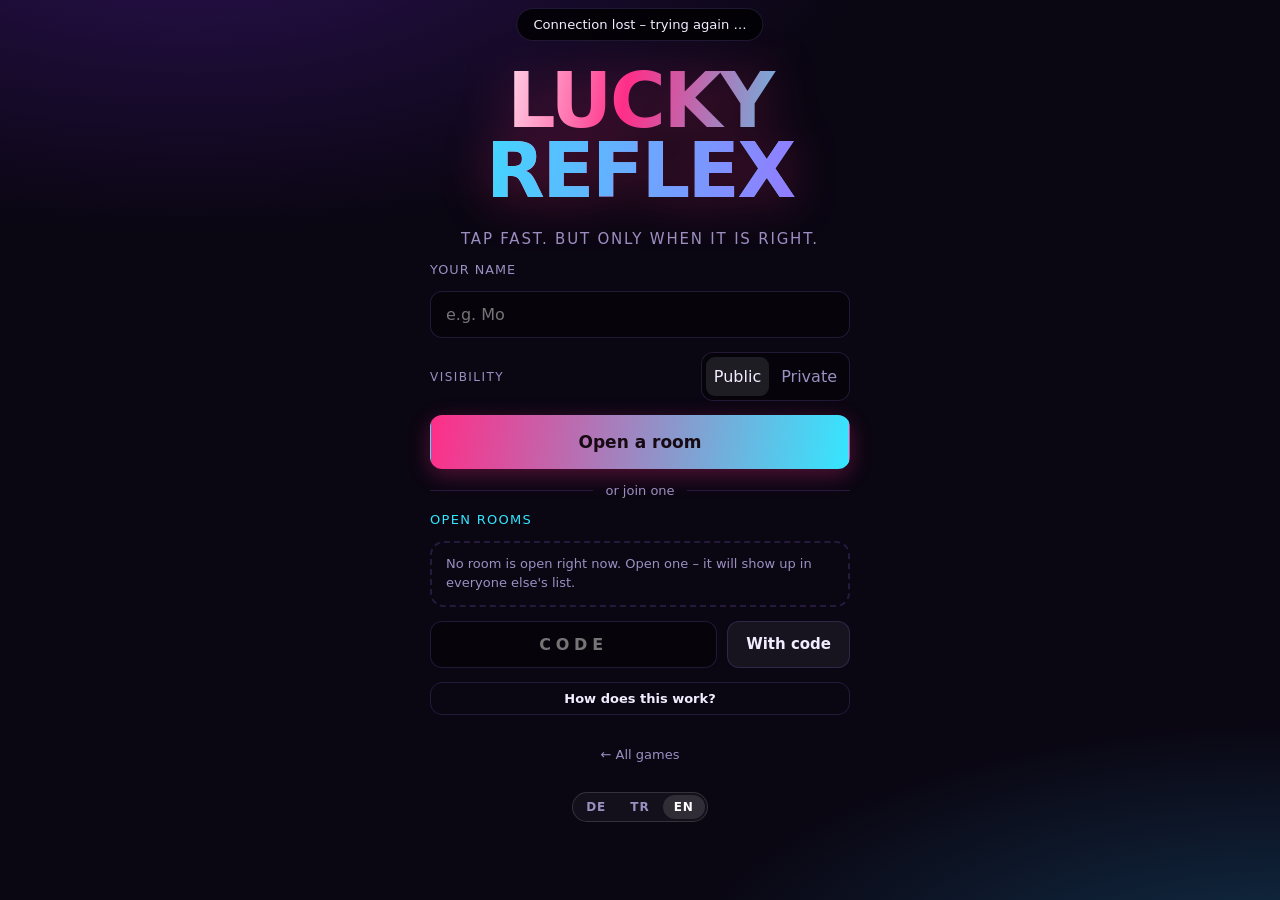
<file: public/index.html>
<!DOCTYPE html>
<html lang="de">
<head>
<meta charset="utf-8">
<meta name="viewport" content="width=device-width, initial-scale=1, viewport-fit=cover, user-scalable=no">
<meta name="theme-color" content="#0a0713">
<title>Lucky Reflex</title>
<link rel="stylesheet" href="style.css">
<link rel="icon" href="data:image/svg+xml,<svg xmlns='http://www.w3.org/2000/svg' viewBox='0 0 32 32'><text y='26' font-size='26'>⚡</text></svg>">
</head>
<body>

<div id="status"></div>
<div id="toast"></div>

<!-- ------------------------------------------------------------------ -->
<section id="screen-home" class="screen active">
  <div class="home">
    <h1 class="logo">LUCKY<span>REFLEX</span></h1>
    <p data-t="luckyreflex.schnelldrcke1" class="tag">Schnell drücken. Aber nur, wenn es stimmt.</p>

    <label class="field-label" for="name" data-t="schale.deinName">Dein Name</label>
    <input id="name" maxlength="12" placeholder="z.&nbsp;B. Mo" autocomplete="nickname"
           data-t-attr="placeholder:schale.namePlatz">

    <div class="setting">
      <span class="setting-label" data-t="schale.sichtbar">Sichtbar</span>
      <div class="segmented">
        <button class="seg sel" data-vis="public" data-t="schale.oeffentlichKnopf">Öffentlich</button>
        <button class="seg" data-vis="private" data-t="schale.privatKnopf">Privat</button>
      </div>
    </div>
    <button id="createBtn" class="btn primary big" data-t="schale.raumAuf">Raum eröffnen</button>

    <div class="or"><span data-t="schale.oder">oder beitreten</span></div>

    <div class="rooms-head"><span data-t="schale.offeneRaeume">Offene Räume</span> <span id="roomsCount"></span></div>
    <div id="roomList" class="roomlist"></div>

    <div class="joinrow">
      <input id="codeInput" maxlength="5" placeholder="CODE" autocapitalize="characters"
             autocomplete="off" spellcheck="false" data-t-attr="placeholder:schale.codePlatz">
      <button id="joinBtn" class="btn" data-t="schale.mitCode">Mit Code</button>
    </div>

    <button id="helpBtn" class="btn ghost small" data-t="schale.wieGeht">Wie geht das?</button>
    <p class="zurueckzeile"><a class="zurueck" href="/spiele/" data-t="schale.alleSpiele">← Alle Spiele</a></p>
    <!-- Fuellt sprache.js; ohne JavaScript bleibt er leer. -->
    <div data-sprachwahl aria-label="Sprache"></div>
  </div>
</section>

<!-- ------------------------------------------------------------------ -->
<section id="screen-lobby" class="screen">
  <div class="lobby">
    <div class="codebox">
      <span class="codebox-label" data-t="schale.raumcode">Raumcode</span>
      <strong id="roomCode">····</strong>
      <span id="roomVis" class="codebox-vis"></span>
      <button id="copyBtn" class="btn ghost small" data-t="schale.linkKopieren">Link kopieren</button>
    </div>

    <div class="lobby-head">
      <h2><span data-t="schale.spielerKopf">Spieler</span> <span id="lobbyCount">1/4</span></h2>
    </div>
    <div id="playerList" class="seats"></div>

    <div id="hostControls" hidden>
      <div class="setting">
        <span data-t="luckyreflex.runden2" class="setting-label">Runden</span>
        <div class="segmented">
          <button class="seg" data-rounds="6">6</button>
          <button class="seg" data-rounds="10">10</button>
          <button class="seg" data-rounds="14">14</button>
          <button class="seg" data-rounds="20">20</button>
        </div>
      </div>
      <div class="setting">
        <span class="setting-label" data-t="schale.sichtbar">Sichtbar</span>
        <div class="segmented">
          <button class="seg" data-lobbyvis="public" data-t="schale.oeffentlichKnopf">Öffentlich</button>
          <button class="seg" data-lobbyvis="private" data-t="schale.privatKnopf">Privat</button>
        </div>
      </div>
      <button data-t="luckyreflex.spielstarten3" id="startBtn" class="btn primary big">Spiel starten</button>
      <p id="startHint" class="hintline"></p>
    </div>

    <div id="guestControls" hidden>
      <button id="readyBtn" class="btn big" data-t="schale.bereitKnopf">Bereit!</button>
      <p class="hintline" data-t="schale.hostStartet">Der Host startet, sobald alle bereit sind.</p>
    </div>

    <button id="leaveBtn" class="btn ghost small" data-t="schale.verlassen">Raum verlassen</button>
  </div>
</section>

<!-- ------------------------------------------------------------------ -->
<section id="screen-game" class="screen">
  <div id="game" class="game">
    <header class="topbar">
      <div class="tb-round"><span id="roundNo">1</span><small>/<span id="roundTotal">10</span></small></div>
      <div id="combo" class="tb-combo"></div>
      <button id="soundBtn" class="tb-sound">🔊</button>
      <button class="btn ghost sm" data-raus data-t="schale.raus">Verlassen</button>
    </header>

    <div id="timerbar" class="timerbar"><div id="timerFill"></div></div>

    <main id="stage" class="stage">
      <div id="stageContent" class="stage-content"></div>
      <div id="feedback" class="feedback"></div>
      <div id="pressTag" class="press-tag"></div>
      <div id="overlay" class="overlay"></div>
    </main>

    <footer id="scorebar" class="scorebar"></footer>
  </div>
</section>

<!-- ------------------------------------------------------------------ -->
<section id="screen-final" class="screen">
  <div class="final">
    <h2 class="final-title" data-t="schale.endstand">Endstand</h2>
    <ol id="podium" class="podium"></ol>
    <button id="againBtn" class="btn big" data-t="schale.nochmal">Nochmal!</button>
    <p data-t="luckyreflex.derhostkanne4" id="againHint" class="hintline">Der Host kann eine neue Runde starten.</p>
    <button class="btn ghost small" data-raus data-t="schale.verlassen">Raum verlassen</button>
  </div>
</section>

<!-- ------------------------------------------------------------------ -->
<div id="help" hidden>
  <div class="help-inner">
    <h2 data-t="schale.soLaeuft">So läuft das</h2>
    <p data-t-html="luckyreflex.drckenheitir5"><strong>Drücken heißt:</strong> irgendwo auf die Spielfläche tippen – am
       Rechner Leertaste.</p>
    <ul>
      <li data-t-html="luckyreflex.fnfaufgabenp6"><b>Fünf Aufgaben pro Runde,</b> alle aus derselben Kategorie, ohne
          Pause dazwischen. Zwei oder drei davon passen – bei den anderen ist
          Stillhalten die richtige Antwort.</li>
      <li data-t-html="luckyreflex.jedeaufgabez7"><b>Jede Aufgabe zählt einzeln.</b> Wer bei einer passenden Aufgabe
          zuerst drückt, holt sie sich; für die anderen ist sie ab dann
          gesperrt und sie sehen, wer schneller war. Bei der nächsten sind
          alle wieder dabei.</li>
      <li data-t-html="luckyreflex.einfehlgriff8"><b>Ein Fehlgriff kostet nur diese eine Aufgabe</b> – nie die ganze
          Runde. Weil die meisten Aufgaben nicht passen, lohnt sich blindes
          Drauflosdrücken trotzdem nicht.</li>
      <li data-t-html="luckyreflex.derbalkenobe9"><b>Der Balken oben</b> ist die Frist für die Aufgabe, die gerade zu
          sehen ist. Bei den Warteaufgaben passiert das Ereignis irgendwann im
          Fenster – oder gar nicht.</li>
      <li data-t-html="luckyreflex.rundensieger10"><b>Rundensieger</b> ist, wer die meisten der fünf Aufgaben geholt
          hat. Es gewinnt immer jemand.</li>
      <li data-t-html="luckyreflex.seriejedegew11"><b>Serie:</b> Jede gewonnene Runde steigert den Multiplikator bis
          ×3. Eine verlorene setzt ihn auf null.</li>
      <li data-t-html="luckyreflex.blitzuntermi12"><b>Blitz:</b> Unter 250 Millisekunden gibt es Extrapunkte.</li>
    </ul>
    <button id="helpClose" class="btn" data-t="schale.allesKlar">Alles klar</button>
  </div>
</div>

<script type="module" src="app.js"></script>
</body>
</html>
</file>
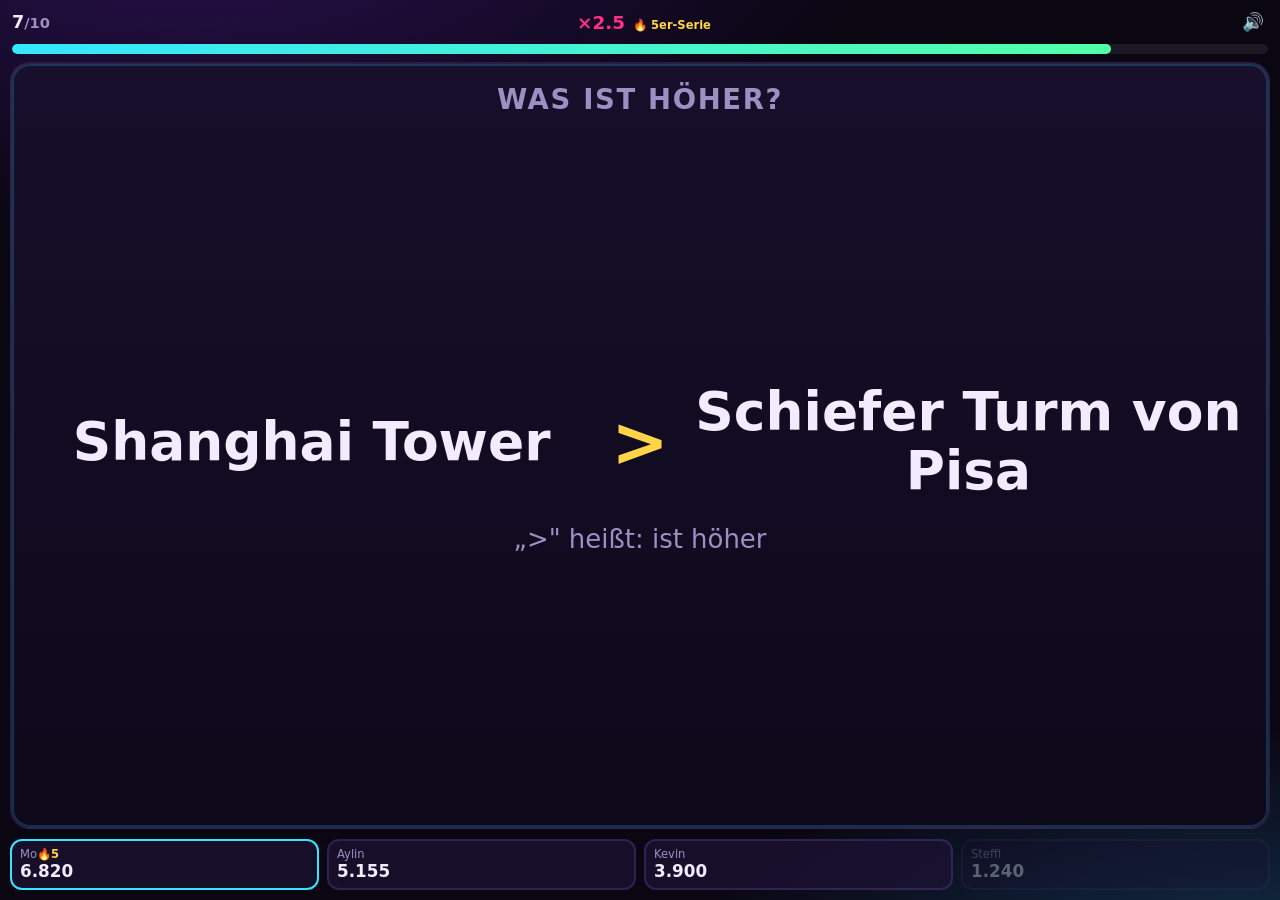
<file: public/probe.html>
<!DOCTYPE html>
<html lang="de">
<head>
<meta charset="utf-8">
<meta name="viewport" content="width=device-width, initial-scale=1">
<title>Layoutprobe</title>
<link rel="stylesheet" href="style.css">
<style>
  /* Für den Screenshot: sonst trifft er Frame 0 mit opacity:0. */
  *, *::before, *::after { animation: none !important; transition: none !important; }
</style>
</head>
<body>
<section id="screen-game" class="screen active">
  <div id="game" class="game">
    <header class="topbar">
      <div class="tb-round"><span id="roundNo">7</span><small>/<span id="roundTotal">10</span></small></div>
      <div id="combo" class="tb-combo show hot">
        <span class="combo-x">&times;2.5</span><span class="combo-n">&#128293; 5er-Serie</span>
      </div>
      <button id="soundBtn" class="tb-sound">&#128266;</button>
    </header>
    <div id="timerbar" class="timerbar"><div id="timerFill" style="width:62%"></div></div>
    <main id="stage" class="stage live">
      <div id="stageContent" class="stage-content"></div>
      <div id="feedback" class="feedback"></div>
      <div id="pressTag" class="press-tag"></div>
      <div id="overlay" class="overlay"></div>
    </main>
    <footer id="scorebar" class="scorebar">
      <div class="chip me"><div class="chip-name">Mo<span class="chip-streak">&#128293;5</span></div><div class="chip-score">6.820</div></div>
      <div class="chip"><div class="chip-name">Aylin</div><div class="chip-score">5.155</div></div>
      <div class="chip"><div class="chip-name">Kevin</div><div class="chip-score">3.900</div></div>
      <div class="chip gone"><div class="chip-name">Steffi</div><div class="chip-score">1.240</div></div>
    </footer>
  </div>
</section>

<script type="module">
import { createRenderer } from "./render.js";
const SAMPLES = {"compare": {"type": "compare", "prompt": "Was ist h\u00f6her?", "hint": "Dr\u00fccke bei jeder Aussage, die stimmt", "payload": {"op": ">", "legend": "ist h\u00f6her"}, "bar": "step", "items": [{"t": 0, "hit": true, "at": 0, "left": "Shanghai Tower", "right": "Schiefer Turm von Pisa"}, {"t": 2400, "hit": false, "at": 0, "left": "Freiheitsstatue", "right": "K\u00f6lner Dom"}, {"t": 4800, "hit": false, "at": 0, "left": "Big Ben", "right": "Cheops-Pyramide"}, {"t": 7200, "hit": true, "at": 0, "left": "Cheops-Pyramide", "right": "Big Ben"}, {"t": 9600, "hit": true, "at": 0, "left": "Empire State Building", "right": "Cheops-Pyramide"}], "stepInterval": 2400, "duration": 12000, "scale": 2400}, "math": {"type": "math", "prompt": "Stimmt die Rechnung?", "hint": "Dr\u00fccke bei jeder Rechnung, die aufgeht", "payload": {}, "bar": "step", "items": [{"t": 0, "hit": false, "at": 0, "expr": "86 \u2212 38", "shown": 134}, {"t": 2200, "hit": true, "at": 0, "expr": "37 \u2212 28", "shown": 9}, {"t": 4400, "hit": true, "at": 0, "expr": "3 \u00d7 9", "shown": 27}, {"t": 6600, "hit": true, "at": 0, "expr": "35 \u2212 16", "shown": 19}, {"t": 8800, "hit": false, "at": 0, "expr": "12 \u00d7 6", "shown": 62}], "stepInterval": 2200, "duration": 11000, "scale": 2200}, "stroop": {"type": "stroop", "prompt": "Wort und Farbe gleich?", "hint": "Dr\u00fccke bei jedem Wort, das in seiner eigenen Farbe steht", "payload": {}, "bar": "step", "items": [{"t": 0, "hit": false, "at": 0, "word": "GR\u00dcN", "hex": "#ff5fc8"}, {"t": 1500, "hit": false, "at": 0, "word": "WEISS", "hex": "#ff8c1a"}, {"t": 3000, "hit": true, "at": 0, "word": "BLAU", "hex": "#3b7bff"}, {"t": 4500, "hit": true, "at": 0, "word": "BLAU", "hex": "#3b7bff"}, {"t": 6000, "hit": true, "at": 0, "word": "ROT", "hex": "#ff3b3b"}], "stepInterval": 1500, "duration": 7500, "scale": 1500}, "count": {"type": "count", "prompt": "Mehr als 10 Punkte?", "hint": "Dr\u00fccke jedes Mal, wenn es mehr als 10 Punkte sind", "payload": {"threshold": 10}, "bar": "step", "items": [{"t": 0, "hit": true, "at": 0, "dots": [{"x": 64.45533898055062, "y": 39.306875676704124}, {"x": 44.47944802027397, "y": 22.115437242489975}, {"x": 73.22765778303373, "y": 53.37662176791089}, {"x": 70.78140540095345, "y": 13.832872458976677}, {"x": 53.42528857286304, "y": 7.946268210732436}, {"x": 48.1713363493794, "y": 39.13010579730943}, {"x": 13.058519830216582, "y": 67.49640152976588}, {"x": 31.047951268003608, "y": 16.288072495097143}, {"x": 56.23947023451164, "y": 66.99653281896454}, {"x": 86.01274050008021, "y": 74.26693799386953}, {"x": 21.932981038489167, "y": 86.64575445488471}, {"x": 62.25103148353766, "y": 86.53554461649927}, {"x": 18.475864722348604, "y": 12.683709046638239}]}, {"t": 2600, "hit": false, "at": 0, "dots": [{"x": 59.3393758334972, "y": 55.60926752531817}, {"x": 47.327318076752185, "y": 80.01403503935141}, {"x": 32.20836165683878, "y": 11.902655381354254}, {"x": 6.379347233302354, "y": 27.626506010618932}, {"x": 9.97234816752045, "y": 53.30527744891607}, {"x": 59.10906097361453, "y": 18.635464308685226}, {"x": 37.67804579879174, "y": 30.71927672015795}, {"x": 76.44207311162843, "y": 86.11667383241166}, {"x": 81.81386261161576, "y": 25.8499694672406}]}, {"t": 5200, "hit": true, "at": 0, "dots": [{"x": 11.534115142623024, "y": 22.638832449757864}, {"x": 57.230835593429006, "y": 12.410009465544356}, {"x": 64.01089038507195, "y": 76.16435368121238}, {"x": 23.85788710165704, "y": 34.291574299810975}, {"x": 27.831945051438304, "y": 7.598345599490579}, {"x": 41.96380065116903, "y": 45.27691332588688}, {"x": 82.34438425533546, "y": 14.662292525494898}, {"x": 79.19999759910542, "y": 33.93838687967754}, {"x": 81.51986222216429, "y": 64.6393850304448}, {"x": 15.092730253196105, "y": 46.04891738141652}, {"x": 29.50663242528009, "y": 20.7534531484088}, {"x": 47.03831777260803, "y": 84.59896033755453}, {"x": 32.71175225531981, "y": 75.6331347841702}]}, {"t": 7800, "hit": true, "at": 0, "dots": [{"x": 31.21213213464593, "y": 23.987557326542433}, {"x": 44.265081496290094, "y": 30.241131063178543}, {"x": 67.66072421461894, "y": 42.48070815825046}, {"x": 15.569968402362106, "y": 35.107109218229425}, {"x": 9.98463346569161, "y": 78.18701493044857}, {"x": 79.77063534410685, "y": 66.69638851788406}, {"x": 79.15780936851569, "y": 12.183304969797176}, {"x": 20.284639275037897, "y": 65.63720237793525}, {"x": 38.52594794600058, "y": 61.03701498849464}, {"x": 54.25457704915609, "y": 17.66419371108472}, {"x": 10.074037113135406, "y": 48.326265411868846}, {"x": 58.68041406325201, "y": 84.32896582374877}, {"x": 26.468628717806066, "y": 42.30944570482292}]}, {"t": 10400, "hit": false, "at": 0, "dots": [{"x": 38.867593397409266, "y": 68.2928253538503}, {"x": 70.50448934062486, "y": 17.09153738496265}, {"x": 63.04696919916994, "y": 46.09419596384038}, {"x": 30.76643248893033, "y": 86.66122483237623}, {"x": 29.31541662980508, "y": 45.42107853490098}, {"x": 9.561099192506552, "y": 7.126744743753429}, {"x": 75.28064199402901, "y": 84.86023769398555}]}], "stepInterval": 2600, "duration": 13000, "scale": 2600}, "same": {"type": "same", "prompt": "Beide Muster gleich?", "hint": "Dr\u00fccke jedes Mal, wenn die beiden Muster identisch sind", "payload": {"cols": 3}, "bar": "step", "items": [{"t": 0, "hit": true, "at": 0, "a": ["\u2602", "\u2602", "\u2602", "\u273f", "\u271a", "\u25b2", "\u2602", "\u2602", "\u273f"], "b": ["\u2602", "\u2602", "\u2602", "\u273f", "\u271a", "\u25b2", "\u2602", "\u2602", "\u273f"]}, {"t": 2600, "hit": true, "at": 0, "a": ["\u265e", "\u2618", "\u265e", "\u265e", "\u2618", "\u2708", "\u265e", "\u265e", "\u263e"], "b": ["\u265e", "\u2618", "\u265e", "\u265e", "\u2618", "\u2708", "\u265e", "\u265e", "\u263e"]}, {"t": 5200, "hit": false, "at": 0, "a": ["\u2318", "\u263e", "\u263e", "\u273f", "\u263e", "\u271a", "\u271a", "\u263e", "\u273f"], "b": ["\u2318", "\u273f", "\u263e", "\u273f", "\u263e", "\u271a", "\u271a", "\u263e", "\u273f"]}, {"t": 7800, "hit": false, "at": 0, "a": ["\u2702", "\u263e", "\u25a0", "\u25a0", "\u2702", "\u2691", "\u25a0", "\u263e", "\u263e"], "b": ["\u2702", "\u25a0", "\u25a0", "\u25a0", "\u2702", "\u2691", "\u25a0", "\u263e", "\u263e"]}, {"t": 10400, "hit": true, "at": 0, "a": ["\u25a0", "\u25b2", "\u25a0", "\u2605", "\u265e", "\u25b2", "\u265e", "\u265e", "\u265e"], "b": ["\u25a0", "\u25b2", "\u25a0", "\u2605", "\u265e", "\u25b2", "\u265e", "\u265e", "\u265e"]}], "stepInterval": 2600, "duration": 13000, "scale": 2600}, "symbol": {"type": "symbol", "prompt": "Ist das Symbol zu sehen?", "hint": "Dr\u00fccke jedes Mal, wenn genau dieses Symbol erscheint", "payload": {"target": "\u25b2"}, "bar": "step", "items": [{"t": 0, "hit": false, "at": 0, "s": "\u2702"}, {"t": 1250, "hit": false, "at": 0, "s": "\u2318"}, {"t": 2500, "hit": true, "at": 0, "s": "\u25b2"}, {"t": 3750, "hit": true, "at": 0, "s": "\u25b2"}, {"t": 5000, "hit": true, "at": 0, "s": "\u25b2"}], "stepInterval": 1250, "duration": 6250, "scale": 1250}, "category": {"type": "category", "prompt": "Kategorie: FARBE", "hint": "Dr\u00fccke bei jedem Wort aus der Kategorie FARBE", "payload": {"label": "FARBE"}, "bar": "step", "items": [{"t": 0, "hit": false, "at": 0, "w": "Kuba"}, {"t": 1600, "hit": true, "at": 0, "w": "Grau"}, {"t": 3200, "hit": true, "at": 0, "w": "Oliv"}, {"t": 4800, "hit": false, "at": 0, "w": "Otter"}, {"t": 6400, "hit": false, "at": 0, "w": "Laos"}], "stepInterval": 1600, "duration": 8000, "scale": 1600}, "numbers": {"type": "numbers", "prompt": "Zahl gr\u00f6\u00dfer als 50?", "hint": "Dr\u00fccke bei jeder Zahl gr\u00f6\u00dfer als 50", "payload": {"ruleText": "gr\u00f6\u00dfer als 50"}, "bar": "step", "items": [{"t": 0, "hit": false, "at": 0, "n": 39}, {"t": 1400, "hit": false, "at": 0, "n": 21}, {"t": 2800, "hit": true, "at": 0, "n": 93}, {"t": 4200, "hit": false, "at": 0, "n": 26}, {"t": 5600, "hit": true, "at": 0, "n": 83}], "stepInterval": 1400, "duration": 7000, "scale": 1400}, "emojihunt": {"type": "emojihunt", "prompt": "Suche im Raster", "hint": "Dr\u00fccke jedes Mal, wenn \ud83c\udf47 im Raster steckt", "payload": {"target": "\ud83c\udf47", "cols": 5}, "bar": "step", "items": [{"t": 0, "hit": false, "at": 0, "cells": ["\ud83c\udf81", "\u2b50", "\ud83c\udf4e", "\u2b50", "\ud83c\udf4b", "\ud83c\udf40", "\ud83c\udf4d", "\ud83d\udd14", "\ud83d\udc51", "\ud83d\udd14", "\ud83d\udc51", "\ud83c\udf49", "\ud83d\udd25", "\u2b50", "\ud83d\udd14", "\ud83c\udf52", "\ud83c\udf4d", "\ud83d\udc8e", "\ud83c\udf4b", "\ud83c\udf40"]}, {"t": 1800, "hit": true, "at": 0, "cells": ["\u2b50", "\ud83c\udf40", "\ud83d\udd14", "\ud83d\udc8e", "\u26a1", "\ud83c\udf40", "\u26a1", "\ud83c\udf81", "\ud83d\udd25", "\ud83c\udf49", "\ud83c\udf49", "\ud83c\udf40", "\ud83c\udf52", "\ud83d\udd25", "\ud83c\udf47", "\ud83d\udc8e", "\ud83c\udf4e", "\ud83d\udc8e", "\ud83d\udd25", "\ud83c\udf49"]}, {"t": 3600, "hit": true, "at": 0, "cells": ["\ud83c\udf4d", "\ud83c\udf81", "\ud83c\udf47", "\u2b50", "\ud83c\udf52", "\ud83c\udf81", "\ud83c\udf4b", "\ud83c\udf52", "\ud83d\udc51", "\ud83d\udd14", "\ud83c\udf4b", "\u2b50", "\ud83d\udd14", "\ud83c\udf52", "\ud83d\udd14", "\u26a1", "\u2b50", "\u26a1", "\ud83c\udf4d", "\ud83d\udc51"]}, {"t": 5400, "hit": false, "at": 0, "cells": ["\ud83c\udf40", "\ud83c\udf49", "\ud83c\udf49", "\ud83d\udc51", "\ud83c\udf4b", "\ud83d\udc8e", "\ud83d\udd14", "\ud83c\udf52", "\ud83c\udf52", "\ud83c\udf40", "\ud83d\udd25", "\ud83d\udc51", "\ud83c\udf52", "\ud83c\udf81", "\ud83c\udf4d", "\ud83c\udf49", "\ud83c\udf40", "\ud83c\udf81", "\ud83c\udf81", "\ud83c\udf4d"]}, {"t": 7200, "hit": true, "at": 0, "cells": ["\ud83c\udf4e", "\ud83c\udf81", "\u26a1", "\ud83c\udf4d", "\u26a1", "\u26a1", "\ud83d\udc51", "\ud83c\udf49", "\ud83c\udf49", "\ud83c\udf4b", "\ud83c\udf52", "\ud83c\udf4e", "\ud83c\udf4b", "\ud83d\udc8e", "\ud83c\udf49", "\ud83c\udf40", "\ud83d\udd25", "\ud83c\udf47", "\ud83c\udf4d", "\ud83c\udf52"]}], "stepInterval": 1800, "duration": 9000, "scale": 1800}, "colorflash": {"type": "colorflash", "prompt": "Dr\u00fccke bei WEISS", "hint": "Der Bildschirm wechselt die Farbe \u2013 dr\u00fccke bei jedem WEISS", "payload": {"targetName": "WEISS", "targetHex": "#f2f2f2"}, "bar": "step", "items": [{"t": 0, "hit": false, "at": 0, "c": "#e2691a"}, {"t": 1250, "hit": false, "at": 0, "c": "#d32020"}, {"t": 2500, "hit": false, "at": 0, "c": "#1f5fd0"}, {"t": 3750, "hit": true, "at": 0, "c": "#f2f2f2"}, {"t": 5000, "hit": true, "at": 0, "c": "#f2f2f2"}], "stepInterval": 1250, "duration": 6250, "scale": 1250}, "smileys": {"type": "smileys", "prompt": "Ist ein trauriger Smiley zu sehen?", "hint": "F\u00fcnf Raster \u2013 dr\u00fccke jedes Mal, sobald einer traurig guckt", "payload": {"cols": 5, "count": 20, "sad": "\ud83d\ude41"}, "scale": 2400, "bar": "step", "items": [{"t": 0, "hit": true, "at": 842, "faces": ["\ud83d\ude42", "\ud83d\ude0a", "\ud83d\ude42", "\ud83d\ude0a", "\ud83d\ude04", "\ud83d\ude04", "\ud83d\ude0a", "\ud83d\ude00", "\ud83d\ude42", "\ud83d\ude00", "\ud83d\ude04", "\ud83d\ude04", "\ud83d\ude42", "\ud83d\ude04", "\ud83d\ude0a", "\ud83d\ude00", "\ud83d\ude42", "\ud83d\ude42", "\ud83d\ude0a", "\ud83d\ude42"], "flips": [{"t": 220, "i": 12, "f": "\ud83d\ude42"}, {"t": 454, "i": 5, "f": "\ud83d\ude00"}, {"t": 732, "i": 10, "f": "\ud83d\ude00"}, {"t": 951, "i": 13, "f": "\ud83d\ude00"}, {"t": 1244, "i": 13, "f": "\ud83d\ude42"}, {"t": 1480, "i": 19, "f": "\ud83d\ude0a"}, {"t": 1716, "i": 8, "f": "\ud83d\ude42"}, {"t": 1918, "i": 15, "f": "\ud83d\ude42"}, {"t": 2213, "i": 9, "f": "\ud83d\ude42"}], "sadIndex": 7}, {"t": 2400, "hit": true, "at": 734, "faces": ["\ud83d\ude42", "\ud83d\ude42", "\ud83d\ude0a", "\ud83d\ude04", "\ud83d\ude00", "\ud83d\ude00", "\ud83d\ude0a", "\ud83d\ude00", "\ud83d\ude00", "\ud83d\ude0a", "\ud83d\ude00", "\ud83d\ude0a", "\ud83d\ude04", "\ud83d\ude04", "\ud83d\ude0a", "\ud83d\ude0a", "\ud83d\ude0a", "\ud83d\ude0a", "\ud83d\ude0a", "\ud83d\ude04"], "flips": [{"t": 220, "i": 10, "f": "\ud83d\ude00"}, {"t": 498, "i": 5, "f": "\ud83d\ude42"}, {"t": 741, "i": 6, "f": "\ud83d\ude42"}, {"t": 999, "i": 7, "f": "\ud83d\ude42"}, {"t": 1266, "i": 14, "f": "\ud83d\ude42"}, {"t": 1512, "i": 17, "f": "\ud83d\ude04"}, {"t": 1811, "i": 15, "f": "\ud83d\ude42"}, {"t": 2053, "i": 5, "f": "\ud83d\ude00"}], "sadIndex": 11}, {"t": 4800, "hit": true, "at": 1090, "faces": ["\ud83d\ude04", "\ud83d\ude42", "\ud83d\ude00", "\ud83d\ude42", "\ud83d\ude00", "\ud83d\ude04", "\ud83d\ude00", "\ud83d\ude42", "\ud83d\ude04", "\ud83d\ude0a", "\ud83d\ude0a", "\ud83d\ude00", "\ud83d\ude42", "\ud83d\ude00", "\ud83d\ude0a", "\ud83d\ude04", "\ud83d\ude04", "\ud83d\ude00", "\ud83d\ude00", "\ud83d\ude04"], "flips": [{"t": 220, "i": 3, "f": "\ud83d\ude42"}, {"t": 519, "i": 19, "f": "\ud83d\ude00"}, {"t": 772, "i": 1, "f": "\ud83d\ude04"}, {"t": 1061, "i": 3, "f": "\ud83d\ude04"}, {"t": 1312, "i": 18, "f": "\ud83d\ude00"}, {"t": 1543, "i": 6, "f": "\ud83d\ude0a"}, {"t": 1821, "i": 5, "f": "\ud83d\ude42"}, {"t": 2022, "i": 5, "f": "\ud83d\ude04"}, {"t": 2222, "i": 4, "f": "\ud83d\ude04"}], "sadIndex": 12}, {"t": 7200, "hit": false, "at": 0, "faces": ["\ud83d\ude42", "\ud83d\ude42", "\ud83d\ude42", "\ud83d\ude0a", "\ud83d\ude42", "\ud83d\ude42", "\ud83d\ude0a", "\ud83d\ude0a", "\ud83d\ude42", "\ud83d\ude04", "\ud83d\ude00", "\ud83d\ude0a", "\ud83d\ude00", "\ud83d\ude42", "\ud83d\ude0a", "\ud83d\ude42", "\ud83d\ude0a", "\ud83d\ude0a", "\ud83d\ude42", "\ud83d\ude0a"], "flips": [{"t": 220, "i": 11, "f": "\ud83d\ude0a"}, {"t": 465, "i": 10, "f": "\ud83d\ude00"}, {"t": 713, "i": 16, "f": "\ud83d\ude0a"}, {"t": 948, "i": 18, "f": "\ud83d\ude00"}, {"t": 1223, "i": 7, "f": "\ud83d\ude0a"}, {"t": 1446, "i": 14, "f": "\ud83d\ude42"}, {"t": 1688, "i": 15, "f": "\ud83d\ude0a"}, {"t": 1985, "i": 4, "f": "\ud83d\ude42"}, {"t": 2193, "i": 1, "f": "\ud83d\ude04"}, {"t": 2395, "i": 15, "f": "\ud83d\ude0a"}], "sadIndex": 17}, {"t": 9600, "hit": false, "at": 0, "faces": ["\ud83d\ude0a", "\ud83d\ude04", "\ud83d\ude42", "\ud83d\ude0a", "\ud83d\ude42", "\ud83d\ude42", "\ud83d\ude0a", "\ud83d\ude42", "\ud83d\ude04", "\ud83d\ude00", "\ud83d\ude42", "\ud83d\ude00", "\ud83d\ude04", "\ud83d\ude42", "\ud83d\ude00", "\ud83d\ude00", "\ud83d\ude04", "\ud83d\ude0a", "\ud83d\ude42", "\ud83d\ude00"], "flips": [{"t": 220, "i": 10, "f": "\ud83d\ude00"}, {"t": 518, "i": 2, "f": "\ud83d\ude00"}, {"t": 815, "i": 9, "f": "\ud83d\ude00"}, {"t": 1063, "i": 15, "f": "\ud83d\ude04"}, {"t": 1268, "i": 11, "f": "\ud83d\ude04"}, {"t": 1534, "i": 1, "f": "\ud83d\ude42"}, {"t": 1768, "i": 17, "f": "\ud83d\ude0a"}, {"t": 2028, "i": 7, "f": "\ud83d\ude00"}, {"t": 2250, "i": 14, "f": "\ud83d\ude00"}], "sadIndex": 9}], "stepInterval": 2400, "duration": 12000}, "redtriangle": {"type": "redtriangle", "prompt": "Finde das rote Dreieck", "hint": "F\u00fcnfmal \u2013 dr\u00fccke jedes Mal, sobald es hinter den Kl\u00f6tzen hervorkommt", "payload": {}, "scale": 2600, "bar": "step", "items": [{"t": 0, "hit": false, "at": 0, "tri": {"size": 17, "x": 31.020010648042184, "y": 24.66128788500791}, "cover": {"w": 46.19879790543425, "h": 51.58543553807371, "x": 6.215641036564528, "y": 0, "vx": 1.714455634840284, "vy": 2.973476572910064, "c": "#2b3350"}, "decoys": [{"w": 25.56387737697814, "h": 25.029193360481663, "x": 45.459892629876435, "y": 69.33836452978659, "vx": 11.659604255861465, "vy": 20.612815002364947, "c": "#3a2f6b", "shape": "rect"}, {"w": 14.604123934197547, "h": 18.120483417519, "x": 15.317389543689858, "y": 32.831522732208605, "vx": -19.028086206675873, "vy": 15.962847572946064, "c": "#1f4d5c", "shape": "circle"}, {"w": 15.250226726934365, "h": 18.7902491279502, "x": 16.059273155472496, "y": 43.876723256000304, "vx": 23.00649296521474, "vy": 13.540335140459673, "c": "#4a2b46", "shape": "rect"}, {"w": 21.10699902042422, "h": 16.20951481354328, "x": 74.77971308212541, "y": 27.813706814604934, "vx": 15.43271242847162, "vy": -13.023611926899388, "c": "#2f4a2b", "shape": "tri"}]}, {"t": 2600, "hit": false, "at": 0, "tri": {"size": 17, "x": 34.52276316081543, "y": 30.92697804886337}, "cover": {"w": 49.4314316997294, "h": 51.994437319380914, "x": 15.605144728730378, "y": 0, "vx": -1.587966825842879, "vy": -1.870650324406099, "c": "#2b3350"}, "decoys": [{"w": 16.87350234560813, "h": 23.15295008346896, "x": 82.60805035475842, "y": 20.388175801674418, "vx": -16.7113585130991, "vy": 14.979878353519451, "c": "#3a2f6b", "shape": "tri"}, {"w": 15.724107316392196, "h": 16.094117195765932, "x": 25.32084324056425, "y": 68.70337600815836, "vx": -16.02742514951671, "vy": 19.54040479358015, "c": "#1f4d5c", "shape": "tri"}, {"w": 16.41686313351267, "h": 16.786245686244296, "x": 10.270346533899138, "y": 8.9299107439257, "vx": -9.441124983880169, "vy": 25.781256404822493, "c": "#4a2b46", "shape": "circle"}, {"w": 23.108005218881942, "h": 15.593313470713156, "x": 69.01907888417672, "y": 20.971620516671056, "vx": 19.58733014276355, "vy": -12.891594144545083, "c": "#2f4a2b", "shape": "rect"}]}, {"t": 5200, "hit": true, "at": 640, "tri": {"size": 17, "x": 20.103378975060565, "y": 36.86659601209692}, "cover": {"w": 35.67051697200415, "h": 31.994100913508458, "x": 13.655861492118728, "y": 25.007984943605667, "vx": -27.674867870318764, "vy": 21.429853037182735, "c": "#2b3350"}, "decoys": [{"w": 25.468030902749284, "h": 25.95671919391043, "x": 73.63475421389869, "y": 21.78876384551967, "vx": 13.212027865035521, "vy": -24.74435052471583, "c": "#3a2f6b", "shape": "tri"}, {"w": 25.13600063086717, "h": 14.060167132939856, "x": 26.12199857171051, "y": 11.323642998955247, "vx": -10.591353851561287, "vy": -8.17188770334531, "c": "#1f4d5c", "shape": "rect"}, {"w": 15.085416681730734, "h": 18.71480935076763, "x": 15.51083429658837, "y": 14.18107148568122, "vx": 22.100599744445528, "vy": -13.604365750536282, "c": "#4a2b46", "shape": "rect"}, {"w": 21.058628470870623, "h": 24.807469103063504, "x": 69.73326216562664, "y": 8.41536977160503, "vx": -13.881089060685408, "vy": -24.88137003688169, "c": "#2f4a2b", "shape": "circle"}]}, {"t": 7800, "hit": false, "at": 0, "tri": {"size": 17, "x": 24.04457890039968, "y": 52.04852589561974}, "cover": {"w": 54.944387327848524, "h": 50.926758092682654, "x": 0, "y": 41.22462196711532, "vx": 2.212140345026917, "vy": 1.7193443856509798, "c": "#2b3350"}, "decoys": [{"w": 24.80755477820978, "h": 18.43705631739479, "x": 60.91148216896584, "y": 54.605908324460536, "vx": 25.54458879497517, "vy": -15.029552350349624, "c": "#3a2f6b", "shape": "tri"}, {"w": 14.247875343666795, "h": 18.35202056706207, "x": 55.159508095119406, "y": 3.075009990073675, "vx": 20.886327335360498, "vy": -10.534690896543216, "c": "#1f4d5c", "shape": "rect"}, {"w": 17.941284203195224, "h": 19.404669671898947, "x": 5.010961624612337, "y": 64.53647011859255, "vx": -23.734571704060883, "vy": 14.075226250916018, "c": "#4a2b46", "shape": "tri"}, {"w": 20.16456737717511, "h": 15.73913009356543, "x": 17.703202570514957, "y": 28.182848755423866, "vx": 20.59206040676243, "vy": -14.17561190153463, "c": "#2f4a2b", "shape": "rect"}]}, {"t": 10400, "hit": true, "at": 600, "tri": {"size": 17, "x": 30.871434922174913, "y": 21.10121254334747}, "cover": {"w": 34.176892376177165, "h": 31.748192748985353, "x": 17.6627914639102, "y": 10.724319988431724, "vx": 25.548279323147135, "vy": 16.127929772101584, "c": "#2b3350"}, "decoys": [{"w": 14.440350343864637, "h": 14.47420932806085, "x": 67.7396893628249, "y": 32.85257816636805, "vx": -14.176306922823475, "vy": 13.326836794756646, "c": "#3a2f6b", "shape": "tri"}, {"w": 20.436041886257904, "h": 24.680432947665786, "x": 73.95366942728894, "y": 20.46843157742717, "vx": -23.320729587013776, "vy": 17.80658833916362, "c": "#1f4d5c", "shape": "circle"}, {"w": 24.349807733573826, "h": 25.37289969643674, "x": 61.36743084598117, "y": 1.0845737891326568, "vx": 20.184098525919108, "vy": 15.511365754075277, "c": "#4a2b46", "shape": "rect"}, {"w": 15.425020843007747, "h": 14.559550359348451, "x": 78.71901985032811, "y": 22.130200938186647, "vx": 14.335124279328845, "vy": -15.64310584084068, "c": "#2f4a2b", "shape": "circle"}]}], "stepInterval": 2600, "duration": 13000}, "traffic": {"type": "traffic", "prompt": "Dr\u00fccke bei GR\u00dcN", "hint": "F\u00fcnf Ampeln \u2013 gelb ist eine Falle, nur gr\u00fcn z\u00e4hlt", "payload": {}, "scale": 2400, "bar": "step", "items": [{"t": 0, "hit": true, "at": 1271, "steps": [{"t": 0, "s": "red"}, {"t": 371, "s": "yellow"}, {"t": 607, "s": "red"}, {"t": 1271, "s": "green"}]}, {"t": 2400, "hit": true, "at": 866, "steps": [{"t": 0, "s": "red"}, {"t": 866, "s": "green"}]}, {"t": 4800, "hit": true, "at": 798, "steps": [{"t": 0, "s": "red"}, {"t": 798, "s": "green"}]}, {"t": 7200, "hit": false, "at": 0, "steps": [{"t": 0, "s": "red"}]}, {"t": 9600, "hit": false, "at": 0, "steps": [{"t": 0, "s": "red"}, {"t": 402, "s": "yellow"}, {"t": 621, "s": "red"}]}], "stepInterval": 2400, "duration": 12000}, "timing": {"type": "timing", "prompt": "Genau auf die Linie", "hint": "F\u00fcnfmal \u2013 dr\u00fccke jedes Mal genau dann, wenn der Balken die Markierung erreicht", "payload": {}, "precision": true, "tolerance": 380, "scale": 380, "bar": "none", "items": [{"t": 0, "hit": true, "at": 1448, "markPct": 0.629562086017511}, {"t": 2300, "hit": true, "at": 1313, "markPct": 0.5710388877000493}, {"t": 4600, "hit": true, "at": 958, "markPct": 0.4165712991906253}, {"t": 6900, "hit": true, "at": 1200, "markPct": 0.5215870224164808}, {"t": 9200, "hit": true, "at": 1220, "markPct": 0.5302523523446817}], "stepInterval": 2300, "duration": 11500}};
const view = (location.hash || "#compare").slice(1);
const $ = (id) => document.getElementById(id);

const LOBBY = `
<section class="screen active"><div class="lobby">
  <div class="codebox"><span class="codebox-label">Raumcode</span><strong>7QK4</strong>
    <span class="codebox-vis">&Ouml;ffentlich &ndash; steht in der Liste</span>
    <button class="btn ghost small">Link kopieren</button></div>
  <div class="lobby-head"><h2>Spieler <span>3/4</span></h2></div>
  <div class="seats">
    <div class="seat"><div class="av">&#129418;</div><div class="nm">Mo (du)</div><div class="st">startet</div><div class="host">HOST</div></div>
    <div class="seat ready"><div class="av">&#128025;</div><div class="nm">Aylin</div><div class="st">&#10003; bereit</div></div>
    <div class="seat"><div class="av">&#129413;</div><div class="nm">Kevin</div><div class="st">wartet</div></div>
    <div class="seat empty"><div class="av">&#129686;</div><div class="nm">frei</div><div class="st">wartet</div></div>
  </div>
  <div id="hostControls">
    <div class="setting"><span class="setting-label">Runden</span>
      <div class="segmented"><button class="seg">6</button><button class="seg sel">10</button>
      <button class="seg">14</button><button class="seg">20</button></div></div>
    <div class="setting"><span class="setting-label">Sichtbar</span>
      <div class="segmented"><button class="seg sel">&Ouml;ffentlich</button><button class="seg">Privat</button></div></div>
    <button class="btn primary big">Spiel starten</button>
    <p class="hintline">Warten auf die anderen &hellip;</p>
  </div>
  <button class="btn ghost small">Raum verlassen</button>
</div></section>`;

const FINAL = `
<section class="screen active"><div class="final">
  <h2 class="final-title">Endstand</h2>
  <ol class="podium">
    <li class="pod pod-0 me"><span class="pod-medal">&#129351;</span><span class="pod-name">Mo</span>
      <span class="pod-meta">6 Runden gewonnen &middot; 5er-Serie &middot; schnellste 214 ms</span><span class="pod-score">12.480</span></li>
    <li class="pod pod-1"><span class="pod-medal">&#129352;</span><span class="pod-name">Aylin</span>
      <span class="pod-meta">3 Runden gewonnen &middot; 3er-Serie &middot; schnellste 268 ms</span><span class="pod-score">9.130</span></li>
    <li class="pod pod-2"><span class="pod-medal">&#129353;</span><span class="pod-name">Kevin</span>
      <span class="pod-meta">1 Runde gewonnen &middot; schnellste 331 ms</span><span class="pod-score">4.005</span></li>
    <li class="pod pod-3"><span class="pod-medal">4&#65039;&#8419;</span><span class="pod-name">Steffi</span>
      <span class="pod-meta">0 Runden gewonnen &middot; schnellste 402 ms</span><span class="pod-score">1.250</span></li>
  </ol>
  <button class="btn big">Nochmal!</button>
</div></section>`;

const HOME = `
<section class="screen active"><div class="home">
  <h1 class="logo"><span>LUCKY</span><em>REFLEX</em></h1>
  <p class="tagline">Schnell dr&uuml;cken. Aber nur, wenn es stimmt.</p>
  <label class="field-label">Dein Name</label>
  <input value="Mo">
  <div class="setting"><span class="setting-label">Sichtbar</span>
    <div class="segmented"><button class="seg sel">&Ouml;ffentlich</button><button class="seg">Privat</button></div></div>
  <button class="btn big">Raum er&ouml;ffnen</button>
  <div class="or"><span>oder beitreten</span></div>
  <div class="rooms-head">Offene R&auml;ume <span>(3)</span></div>
  <div class="roomlist">
    <button class="roomrow"><span class="roomrow-host">Aylin</span><span class="roomrow-meta">10 Runden</span><span class="roomrow-count">3/4</span></button>
    <button class="roomrow"><span class="roomrow-host">Kevin</span><span class="roomrow-meta">20 Runden</span><span class="roomrow-count">2/4</span></button>
    <button class="roomrow"><span class="roomrow-host">Steffi</span><span class="roomrow-meta">6 Runden</span><span class="roomrow-count">1/4</span></button>
  </div>
  <div class="joinrow"><input placeholder="CODE"><button class="btn">Mit Code</button></div>
  <button class="btn ghost small">Wie geht das?</button>
</div></section>`;


if (view === "durchlauf") {
  // Jeden Typ an fuenf Zeitpunkten zeichnen und pruefen, dass sich das Bild
  // bei jeder Aufgabe aendert.
  const D = (m) => { try { window.dump("[PROBE] " + m + "\n"); } catch {} };
  const host = $("stageContent");
  for (const [typ, r] of Object.entries(SAMPLES)) {
    const inst = createRenderer(r, host);
    const sig = [];
    for (let i = 0; i < r.items.length; i++) {
      const item = r.items[i];
      // kurz vor Ende des Fensters: da ist alles passiert, was passieren soll
      inst.frame(item.t + r.stepInterval - 60);
      const el = host;
      sig.push([
        el.innerText.replace(/\s+/g, " ").trim(),
        el.querySelectorAll(".dot").length,
        el.querySelector(".flash-surface")?.style.background || "",
        [...el.querySelectorAll(".lamp.on")].map((n) => n.className).join(","),
        [...el.querySelectorAll(".block")].map((n) => n.style.transform).join("|").slice(0, 60),
        el.querySelector(".redtri")?.style.left || "",
        el.querySelector(".track-mark")?.style.left || "",
      ].join("~"));
    }
    const verschieden = new Set(sig).size;
    D(`${typ.padEnd(12)} ${verschieden}/${r.items.length} verschieden` + (verschieden < 2 ? "  <-- PROBLEM" : ""));
  }
  D("PROBE FERTIG");
} else if (view === "home") { document.body.innerHTML = HOME; } else
if (view === "lobby") { document.body.innerHTML = LOBBY; }
else if (view === "final") { document.body.innerHTML = FINAL; }
else if (view === "flash") {
  const ov = $("overlay");
  ov.className = "overlay show flash";
  ov.innerHTML = `
    <div class="fl-delta plus">+1.375</div>
    <div class="fl-badges"><span class="fl-badge">BLITZ</span><span class="fl-badge mult">Serie &times;2.5</span></div>
    <div class="fl-win mine">RUNDE GEWONNEN</div>
    <div class="fl-tallies">
      <span class="fl-tally me won"><b>3</b>/5 Mo</span>
      <span class="fl-tally"><b>2</b>/5 Aylin</span>
      <span class="fl-tally"><b>0</b>/5 Kevin</span>
    </div>
    <div class="fl-truth">3 von 5 Aufgaben passten</div>`;
} else if (view === "prelude") {
  const ov = $("overlay");
  ov.className = "overlay show prelude";
  ov.innerHTML = `
    <div class="prompt">Drücke, sobald &#127826; auftaucht</div>
    <div class="hint">Suche im Raster</div>
    <div class="countdown">2</div>`;
} else if (view === "locked") {
  const r = SAMPLES.category;
  const hit = r.items.find((i) => i.hit) || r.items[0];
  createRenderer(r, $("stageContent")).frame(hit.t + 300);
  const fb = $("feedback");
  fb.className = "feedback show fb-locked";
  fb.innerHTML = "Aylin war schneller<small>284 ms</small>";
  $("stage").classList.add("spent");
  $("pressTag").className = "press-tag show bad";
  $("pressTag").textContent = "zu spät";
} else if (view === "feedback") {
  const r = SAMPLES.symbol;
  const hit = r.items.find((i) => i.hit) || r.items[0];
  createRenderer(r, $("stageContent")).frame(hit.t + 300);
  // Zustand kurz NACH dem Fehlgriff: Sicht wieder frei, nur die Marke bleibt.
  $("stage").classList.add("spent");
  $("pressTag").className = "press-tag show bad";
  $("pressTag").textContent = "raus";
} else {
  // Eine Runde sind fünf Aufgaben. Gezeigt wird die erste, bei der es etwas
  // zu drücken gibt, kurz nachdem das passiert ist.
  const r = SAMPLES[view];
  const inst = createRenderer(r, $("stageContent"));
  const idx = Math.max(0, r.items.findIndex((it) => it.hit));
  const item = r.items[idx];
  const t = item.t + item.at + 300;
  inst.frame(t);
  $("timerbar").classList.toggle("off", r.bar === "none");
  const left = 1 - ((t - item.t) / r.stepInterval);
  $("timerFill").style.width = Math.max(0, left * 100) + "%";
}
</script>
</body>
</html>
</file>
<file: public/style.css>
/* ══════════════ Gemeinsame Lobby-Basis ══════════════ Anfang ═══════════════
   ERZEUGT – NICHT HIER ÄNDERN. Quelle: /var/www/html/gemeinsam/lobby.css
   Ändern, dann `node werkzeug/verteilen.mjs` – das schreibt diesen Block in
   jedes Spiel. `--pruefen` meldet, wo er abgewichen ist.

   --akzent/--akzent2 setzt jedes Spiel unterhalb des Endmarkers selbst;
   alles davon oberhalb ist in allen Spielen gleich.
   ────────────────────────────────────────────────────────────────────────── */

:root {
  --bg: #0a0612;
  --bg2: #140b23;
  --panel: rgba(30, 18, 52, .72);
  --line: rgba(160, 120, 255, .18);
  --ink: #f2ecff;
  --muted: #9c8fc2;
  --hot: #ff2e88;
  --hot2: #ff8a3d;
  --cool: #35e6ff;
  --gold: #ffd447;
  --good: #52ffa8;
  --bad: #ff4d5e;
  --r: 14px;
  --shadow: 0 10px 30px rgba(0, 0, 0, .55);

  /* Voreinstellung, wird je Spiel überschrieben */
  --akzent: var(--hot);
  --akzent2: var(--gold);
}

/* Screens: beide Schaltklassen, damit jedes Spiel seinen bisherigen
   Umschalter behalten kann (.on in Card Chaos, .active in den anderen). */
.screen.on, .screen.active, .view.active { display: flex; }

/* ── Typo ─────────────────────────────────────────────────────────────── */
.muted { color: var(--muted); }
.small { font-size: 13px; }
.center { text-align: center; }
.spacer { flex: 1; }
.row { display: flex; align-items: center; }
.row.gap { gap: 10px; flex-wrap: wrap; justify-content: center; }

.logo {
  font-size: clamp(38px, 8vw, 76px); font-weight: 900;
  letter-spacing: -.03em; line-height: .92; text-align: center;
  background: linear-gradient(100deg, #fff 10%, var(--akzent) 45%, var(--akzent2) 95%);
  -webkit-background-clip: text; background-clip: text; color: transparent;
  filter: drop-shadow(0 4px 24px rgba(255, 46, 136, .35));
}
.logo span {
  display: block;
  background: linear-gradient(100deg, var(--cool), #a06bff);
  -webkit-background-clip: text; background-clip: text; color: transparent;
}
.logo.sm { font-size: 20px; line-height: 1; }
.logo.sm span { display: inline; }
.tag {
  color: var(--muted); margin-top: 10px; font-size: 15px;
  letter-spacing: .12em; text-transform: uppercase; text-align: center;
}

/* ── Panels ───────────────────────────────────────────────────────────── */
.panel {
  background: var(--panel); border: 1px solid var(--line); border-radius: 20px;
  padding: 24px; backdrop-filter: blur(14px); box-shadow: var(--shadow);
  display: flex; flex-direction: column; gap: 12px; width: 100%;
}
.panel.narrow { max-width: 380px; }
.panel.wide { max-width: 700px; }

/* ── Formulare ────────────────────────────────────────────────────────── */
.field { display: flex; flex-direction: column; gap: 6px; }
.field span {
  font-size: 12px; text-transform: uppercase;
  letter-spacing: .12em; color: var(--muted);
}
input, select {
  background: rgba(0, 0, 0, .35); border: 1px solid var(--line); color: var(--ink);
  border-radius: 12px; padding: 13px 15px; font-family: inherit; width: 100%;
  /* 16px ist Pflicht: darunter zoomt iOS Safari beim Fokus in das Feld hinein. */
  font-size: 16px;
  transition: border-color .15s, box-shadow .15s;
}
input:focus, select:focus {
  outline: none; border-color: var(--akzent);
  box-shadow: 0 0 0 3px rgba(255, 46, 136, .18);
}

/* ── Buttons ──────────────────────────────────────────────────────────── */
.btn {
  border: 1px solid var(--line); background: rgba(255, 255, 255, .06); color: var(--ink);
  border-radius: 12px; padding: 13px 18px; font-size: 15px; font-weight: 700;
  font-family: inherit; cursor: pointer; user-select: none;
  transition: transform .12s, filter .15s, background .15s;
}
.btn:hover { background: rgba(255, 255, 255, .12); }
.btn:active { transform: scale(.96); }
.btn.big { padding: 16px 26px; font-size: 17px; }
/* .sm und .small sind dasselbe – die vier Spiele hatten je eine der beiden
   Schreibweisen, beide bleiben gültig, damit kein Markup umgeschrieben wird. */
.btn.sm, .btn.small { padding: 8px 12px; font-size: 13px; width: auto; }
.btn.ghost { background: transparent; }
.btn.primary {
  background: linear-gradient(100deg, var(--akzent), var(--akzent2));
  border-color: transparent; color: #180a12;
  box-shadow: 0 6px 22px rgba(255, 46, 136, .3);
}
.btn.primary:hover { filter: brightness(1.12); }
.btn.on { background: linear-gradient(100deg, #1ec98a, var(--good)); color: #04220f; border-color: transparent; }
.btn:disabled { opacity: .35; cursor: not-allowed; transform: none; }
/* Der Verlassenknopf, nachdem er einmal gedrückt wurde: er fragt vier Sekunden
   lang nach, statt einen Dialog aufzumachen. Nur mitten in der Runde – im
   Warteraum kostet ein Fehlgriff nichts. Siehe `knopfRaus` in `schale.js`. */
.btn.fragt {
  background: var(--bad, #e4396a); border-color: transparent; color: #fff;
  animation: fragtPuls 1s ease-in-out infinite;
}
@keyframes fragtPuls { 50% { filter: brightness(1.25); } }
@media (prefers-reduced-motion: reduce) { .btn.fragt { animation: none; } }

/* ── Trenner „oder beitreten" ─────────────────────────────────────────── */
.or { display: flex; align-items: center; gap: 12px; color: var(--muted); font-size: 13px; }
.or::before, .or::after { content: ""; flex: 1; height: 1px; background: var(--line); }

/* ── Einstellungszeile: Beschriftung links, Schalter rechts ───────────── */
.setting { display: flex; align-items: center; justify-content: space-between; gap: 12px; }
.setting-label {
  font-size: 12px; color: var(--muted);
  text-transform: uppercase; letter-spacing: .12em;
}

/* ── Sichtbarkeit: Öffentlich | Privat ────────────────────────────────── */
.segmented {
  display: flex; gap: 4px; padding: 4px;
  background: rgba(0, 0, 0, .35); border: 1px solid var(--line); border-radius: 12px;
}
.seg {
  flex: 1; border: 0; background: transparent; color: var(--muted);
  font: 700 14px/1 inherit; font-family: inherit; padding: 10px 8px;
  border-radius: 9px; cursor: pointer; transition: background .15s, color .15s;
}
.seg.sel { background: rgba(255, 255, 255, .1); color: var(--ink); }

/* ── Raumcode + Teilen ────────────────────────────────────────────────── */
.codebox {
  text-align: center; background: var(--panel);
  border: 2px dashed var(--line); border-radius: var(--r); padding: 16px;
}
.codebox-label {
  display: block; font-size: 11px; letter-spacing: .18em;
  color: var(--muted); text-transform: uppercase;
}
.codebox strong {
  display: block; font-size: clamp(34px, 11vw, 46px); font-weight: 900;
  letter-spacing: .22em; color: var(--gold); margin: 4px 0 10px;
  /* Der Code wird abgetippt und vorgelesen – Ziffern gleich breit. */
  font-variant-numeric: tabular-nums;
}
.codebox-vis { display: block; font-size: 12px; color: var(--muted); margin-bottom: 10px; }
.codebox .btn { margin: 0 auto; }

.joinrow { display: flex; gap: 10px; }
.joinrow input { text-align: center; letter-spacing: .3em; font-weight: 800; }
.joinrow .btn { width: auto; flex: 0 0 auto; }

/* ── Offene Räume ─────────────────────────────────────────────────────── */
.rooms-head {
  font-size: 13px; letter-spacing: .1em;
  text-transform: uppercase; color: var(--muted);
}
.rooms-head span { color: var(--cool); }
.roomlist { display: flex; flex-direction: column; gap: 8px; }
.rooms-empty {
  font-size: 13px; color: var(--muted); line-height: 1.45;
  padding: 12px 14px; border: 2px dashed var(--line); border-radius: var(--r);
}
.roomrow {
  display: grid; grid-template-columns: minmax(0, 1fr) auto auto;
  align-items: center; gap: 10px;
  background: var(--panel); border: 1px solid var(--line);
  border-radius: var(--r); padding: 12px 14px;
  cursor: pointer; text-align: left; color: inherit;
  font-family: inherit; font-size: 15px;
  transition: transform .14s, border-color .15s, background .15s;
}
.roomrow:hover { transform: translateY(-2px); border-color: var(--akzent); background: rgba(255, 46, 136, .1); }
.roomrow:active { transform: scale(.98); }
.roomrow-name { font-weight: 800; overflow: hidden; text-overflow: ellipsis; white-space: nowrap; }
.roomrow-meta { font-size: 12px; color: var(--muted); }
.roomrow-code { font-weight: 900; letter-spacing: .12em; color: var(--gold); font-variant-numeric: tabular-nums; }
.roomrow-count { font-weight: 900; color: var(--gold); font-variant-numeric: tabular-nums; }

.pill {
  font-size: 11px; padding: 3px 9px; border-radius: 99px;
  background: rgba(255, 255, 255, .1); letter-spacing: .06em;
  text-transform: uppercase; white-space: nowrap;
}
.pill.live { background: rgba(255, 46, 136, .22); color: var(--hot); }
.pill.open { background: rgba(82, 255, 168, .18); color: var(--good); }

/* ── Warteraum: Sitze ─────────────────────────────────────────────────── */
/* 110px, nicht 140: bei 360px Displaybreite bleiben nach Screen- und
   Panel-Polsterung nur ~276px übrig – mit 140px stünden die Sitze
   untereinander und der Warteraum wäre doppelt so hoch. */
.seats { display: grid; grid-template-columns: repeat(auto-fit, minmax(110px, 1fr)); gap: 12px; margin: 8px 0 4px; }
.seat {
  border: 1px solid var(--line); border-radius: 16px; padding: 16px 12px;
  text-align: center; background: rgba(0, 0, 0, .28);
  transition: border-color .2s, box-shadow .2s;
}
.seat.ready { border-color: var(--good); box-shadow: 0 0 0 3px rgba(82, 255, 168, .12); }
.seat.off { opacity: .45; }
.seat .av { font-size: 30px; }
.seat .nm { font-weight: 800; margin-top: 4px; overflow: hidden; text-overflow: ellipsis; white-space: nowrap; }
.seat .st { font-size: 12px; color: var(--muted); margin-top: 3px; }
.seat.ready .st { color: var(--good); }
.seat .host { font-size: 11px; color: var(--gold); letter-spacing: .1em; }
.seat.empty { border-style: dashed; opacity: .4; }

/* ── Tippen statt Zoomen ─────────────────────────────────────────────────
   `user-scalable=no` im Viewport steht in jedem Spiel – und iOS Safari hält
   sich seit Version 10 nicht mehr daran. Der Doppeltipp-Zoom bleibt damit an,
   und mit ihm die Wartezeit: der Browser hält jeden Tipp erst zurück, um zu
   sehen, ob ein zweiter folgt. Wer schnell hintereinander tippt – und genau
   das tut man in einem Spiel –, dessen zweiter Tipp verschwindet dann im
   Zoomversuch. „Am Handy geht es manchmal nicht, Karten lassen sich nicht
   anklicken" (Bugreport 13).

   `manipulation` schaltet genau diese Gesten ab und lässt Scrollen und
   Aufziehen in Ruhe. */
html, body, button, .btn, .seat, .roomrow, .seg { touch-action: manipulation; }

/* ── Der Weg zurück ──────────────────────────────────────────────────────
   Jeder Bildschirm braucht einen sichtbaren Ausgang: von der Startseite eines
   Spiels zur Übersicht, aus Runde und Endstand aus dem Raum. Vorher hatten nur
   die fünf Spiele ohne Lobby einen solchen Link, und aus dem Spielbildschirm
   führte für alle ausser dem Host gar nichts heraus – Bugreport 10. */
.zurueckzeile { text-align: center; margin-top: 12px; }
.zurueck {
  display: inline-block; padding: 6px 4px;
  color: var(--muted); font-size: 13px; text-decoration: none;
}
.zurueck:hover { color: var(--ink); }

@media (prefers-reduced-motion: reduce) {
  .btn, .roomrow, .seat { transition: none; }
  /* Auch Einblend-Animationen aus: sie starten bei opacity 0, und wer
     Bewegung abgeschaltet hat, soll den Inhalt sofort sehen – nicht erst
     nach der Animation. Nebenbei trifft so auch der Layout-Screenshot
     nicht mehr Frame 0. */
  .screen, .screen.on { animation: none !important; }
}


/* --- Sprachwahl ---------------------------------------------------------- */
/* Der Umschalter wird von sprache.js gefuellt und bleibt ohne JavaScript leer
   – deshalb :empty, sonst stuende dort ein leerer Kasten. Er steht auf dem
   Startbildschirm: gewaehlt wird vor dem Spielen, und die Wahl gilt
   geraeteweit fuer alle Spiele. */
.sprachwahl {
  display: flex;
  gap: 2px;
  padding: 2px;
  margin: 10px auto 0;
  width: fit-content;
  border: 1px solid var(--linie, rgba(255, 255, 255, .14));
  border-radius: 999px;
  background: rgba(255, 255, 255, .04);
}
.sprachwahl:empty { display: none; }

.sprachknopf {
  font: inherit;
  font-size: 12px;
  font-weight: 700;
  letter-spacing: .08em;
  padding: 5px 11px;
  border: 0;
  border-radius: 999px;
  background: transparent;
  color: var(--leise, #9c8fc2);
  cursor: pointer;
  transition: color .18s ease, background .18s ease;
}
.sprachknopf:hover { color: #fff; }
.sprachknopf.sel { background: rgba(255, 255, 255, .12); color: #fff; }
.sprachknopf:focus-visible { outline: 2px solid var(--akzent, #52ffa8); outline-offset: 2px; }

/* ══════════════ Gemeinsame Lobby-Basis ══════════════ Ende ═════════════════ */

/* Lucky Reflex: eigener Akzent + Altnamen, die der Rest dieser Datei und
   render.js weiterbenutzen. So aendert sich die Farbe an einer Stelle. */
:root {
  --akzent: var(--hot);
  --akzent2: var(--cool);
  --dim: var(--muted);
  --pink: var(--hot);
  --cyan: var(--cool);
  --purple: #7a3dff;
  --radius: var(--r);
}

* { box-sizing: border-box; margin: 0; padding: 0; }

html, body {
  height: 100%;
  overscroll-behavior: none;
}

body {
  background:
    radial-gradient(90vw 60vh at 15% -10%, #2a1150 0%, transparent 60%),
    radial-gradient(80vw 50vh at 100% 110%, #12324d 0%, transparent 60%),
    var(--bg);
  color: var(--ink);
  font-family: system-ui, -apple-system, "Segoe UI", Roboto, sans-serif;
  font-size: 16px;
  -webkit-tap-highlight-color: transparent;
  -webkit-user-select: none;
  user-select: none;
}

button, input { font: inherit; color: inherit; }

/* --- Bildschirme --------------------------------------------------------- */

.screen {
  position: fixed;
  inset: 0;
  display: none;
  overflow-y: auto;
  padding: env(safe-area-inset-top) env(safe-area-inset-right)
           env(safe-area-inset-bottom) env(safe-area-inset-left);
}
.screen.active { display: block; }
#screen-game.active { display: block; overflow: hidden; }

/* --- Bausteine ----------------------------------------------------------- */

.hintline { color: var(--dim); font-size: .85rem; text-align: center; margin-top: 10px; }

#status, #toast {
  position: fixed;
  left: 50%;
  transform: translateX(-50%);
  padding: 8px 16px;
  border-radius: 999px;
  background: #000c;
  border: 1px solid var(--line);
  font-size: .82rem;
  z-index: 60;
  opacity: 0;
  pointer-events: none;
  transition: opacity .2s;
}
#status { top: calc(8px + env(safe-area-inset-top)); }
#toast { bottom: calc(18px + env(safe-area-inset-bottom)); }
#status.show, #toast.show { opacity: 1; }

/* --- Startseite ---------------------------------------------------------- */

.home, .lobby, .final {
  max-width: 460px;
  margin: 0 auto;
  padding: 28px 20px 40px;
  display: flex;
  flex-direction: column;
  gap: 14px;
  min-height: 100dvh;
  justify-content: center;
}

.tagline { text-align: center; color: var(--muted); margin-bottom: 10px; }
.field-label { font-size: .8rem; color: var(--dim); letter-spacing: .08em; text-transform: uppercase; }

/* --- Lobby --------------------------------------------------------------- */

.lobby-head h2 { font-size: 1rem; letter-spacing: .08em; text-transform: uppercase; color: var(--dim); }
.lobby-head span { color: var(--ink); }

/* Die Steuerblöcke im Warteraum sind Flex-Spalten, damit die Knöpfe darin
   auf volle Breite gehen – so wie in den Panels der anderen Spiele. */
#hostControls, #guestControls { display: flex; flex-direction: column; gap: 10px; }
#hostControls[hidden], #guestControls[hidden] { display: none; }

/* --- Spielbildschirm ----------------------------------------------------- */
/* Drei gestapelte Zeilen: Kopf und Fuß nehmen, was sie brauchen, die Bühne
   bekommt exakt den Rest. Deshalb min-height:0 – ohne das weigert sich ein
   Flex-Kind zu schrumpfen und die Bühne wächst aus dem Bild heraus. */

.game {
  height: 100dvh;
  display: flex;
  flex-direction: column;
  padding: env(safe-area-inset-top) env(safe-area-inset-right)
           env(safe-area-inset-bottom) env(safe-area-inset-left);
}

.topbar {
  flex: 0 0 auto;
  display: flex;
  align-items: center;
  gap: 10px;
  padding: 8px 12px;
}
.tb-round { font-weight: 900; font-size: 1.1rem; }
.tb-round small { color: var(--dim); font-weight: 700; }
/* Die Serie ist das, was sich über Runden aufbaut und was man verlieren
   kann – sie steht deshalb mittig oben statt am Rand. */
.tb-combo {
  flex: 1;
  display: flex;
  align-items: baseline;
  justify-content: center;
  gap: .5em;
  opacity: 0;
  transition: opacity .25s;
}
.tb-combo.show { opacity: 1; }
.combo-x { font-weight: 900; font-size: 1.15rem; color: var(--gold); }
.combo-n { font-size: .72rem; color: var(--dim); font-weight: 700; }
.tb-combo.hot .combo-x { color: var(--pink); animation: blink .8s infinite; }
.tb-combo.hot .combo-n { color: var(--gold); }
.tb-sound {
  background: none;
  border: none;
  font-size: 1.1rem;
  cursor: pointer;
  padding: 4px;
}

.timerbar {
  flex: 0 0 auto;
  height: 10px;
  transition: opacity .2s;
  margin: 0 12px 8px;
  border-radius: 999px;
  background: #ffffff14;
  overflow: hidden;
}
#timerFill {
  height: 100%;
  width: 100%;
  border-radius: 999px;
  background: linear-gradient(90deg, var(--cyan), var(--good));
}
#timerFill.low { background: linear-gradient(90deg, var(--gold), var(--bad)); }
.timerbar.off { opacity: 0; }

.stage {
  flex: 1 1 auto;
  min-height: 0;
  position: relative;
  margin: 0 10px;
  border-radius: 20px;
  background: linear-gradient(180deg, #170f2b, #0d091a);
  border: 2px solid var(--line);
  overflow: hidden;
  container-type: size;
  touch-action: none;
}
.stage.live { cursor: pointer; }
.stage.live::after {
  content: "";
  position: absolute;
  inset: 0;
  border-radius: 18px;
  box-shadow: inset 0 0 0 2px #29e7ff30;
  pointer-events: none;
}
/* Kurz nach dem Druck deutlich abgedunkelt, danach nur noch angedeutet: die
   Runde läuft weiter und wer daneben griff, will trotzdem zusehen können. */
.stage.pressed { filter: saturate(.55) brightness(.75); }
.stage.spent { filter: saturate(.85) brightness(.93); }
.stage { transition: filter .35s; }

.press-tag {
  position: absolute;
  bottom: 2.5cqmin;
  right: 3cqmin;
  z-index: 4;
  padding: .9cqmin 2.4cqmin;
  border-radius: 999px;
  font-size: 3cqmin;
  font-weight: 800;
  letter-spacing: .1em;
  text-transform: uppercase;
  opacity: 0;
  pointer-events: none;
  transition: opacity .3s;
}
.press-tag.show { opacity: 1; }
.press-tag.good { background: #2bf58a1f; border: 1px solid #2bf58a66; color: var(--good); }
.press-tag.bad { background: #ff4d5e1f; border: 1px solid #ff4d5e66; color: var(--bad); }

.stage-content {
  position: absolute;
  inset: 0;
  display: flex;
  flex-direction: column;
  align-items: center;
  justify-content: center;
  gap: 3cqmin;
  padding: 9cqmin 3cqmin 3cqmin;
  text-align: center;
}

/* Die Frage steht die ganze Runde über oben – aus dem Fluss genommen,
   damit der eigentliche Inhalt in der Bühne mittig bleibt. */
.stage-prompt {
  position: absolute;
  top: 2.5cqmin;
  left: 3cqmin;
  right: 3cqmin;
  z-index: 3;
  font-size: 3.6cqmin;
  font-weight: 800;
  letter-spacing: .06em;
  text-transform: uppercase;
  color: var(--dim);
}

.scorebar {
  flex: 0 0 auto;
  display: flex;
  gap: 8px;
  padding: 10px 10px calc(10px + env(safe-area-inset-bottom));
}
.chip {
  flex: 1;
  min-width: 0;
  background: var(--panel);
  border: 2px solid var(--line);
  border-radius: 12px;
  padding: 7px 8px;
  line-height: 1.15;
}
.chip.me { border-color: var(--cyan); }
.chip.gone { opacity: .35; }
.chip-name {
  font-size: .72rem;
  color: var(--dim);
  overflow: hidden;
  text-overflow: ellipsis;
  white-space: nowrap;
}
.chip-streak { color: var(--gold); font-weight: 800; }
.chip-score { font-weight: 900; font-size: 1.05rem; }
.chip.hit { animation: chipHit .45s ease-out; }

@keyframes chipHit {
  0% { transform: scale(1); border-color: var(--gold); }
  40% { transform: scale(1.09); border-color: var(--gold); }
  100% { transform: scale(1); }
}

/* --- Rückmeldung beim Drücken -------------------------------------------- */

.feedback {
  position: absolute;
  inset: 0;
  display: none;
  flex-direction: column;
  align-items: center;
  justify-content: center;
  font-weight: 900;
  font-size: 11cqmin;
  letter-spacing: .04em;
  z-index: 20;
  pointer-events: none;
  text-shadow: 0 4px 24px #000;
}
.feedback.show { display: flex; animation: fbPop .35s ease-out; }
.feedback small { font-size: 5cqmin; opacity: .8; font-weight: 700; }
.fb-hit, .fb-perfect { color: var(--good); }
.fb-early, .fb-wrong, .fb-off { color: var(--bad); }
/* „X war schneller" ist länger als die anderen Meldungen und lag quer über
   dem Rundeninhalt. Eigener Hintergrund – die Runde ist für einen selbst
   ohnehin vorbei, es gibt darunter nichts mehr zu sehen. */
.feedback.fb-locked {
  color: #ff9d3b;
  font-size: 7.5cqmin;
  line-height: 1.15;
  padding: 0 6cqmin;
  background: #0a0713d9;
  backdrop-filter: blur(3px);
}
.feedback.fb-locked small { color: var(--dim); margin-top: 1cqmin; }

@keyframes fbPop {
  from { transform: scale(.6); opacity: 0; }
  to { transform: scale(1); opacity: 1; }
}

.shake { animation: shake .4s; }
@keyframes shake {
  0%, 100% { transform: translateX(0); }
  20% { transform: translateX(-8px); }
  40% { transform: translateX(7px); }
  60% { transform: translateX(-5px); }
  80% { transform: translateX(3px); }
}

/* --- Überblendung: Walzen, Vorlauf, Ergebnis ----------------------------- */

.overlay {
  position: absolute;
  inset: 0;
  display: none;
  flex-direction: column;
  align-items: center;
  justify-content: center;
  gap: 2.5cqmin;
  padding: 4cqmin;
  background: #0a0713e8;
  backdrop-filter: blur(3px);
  z-index: 30;
  text-align: center;
}
.overlay.show { display: flex; }

.overlay .prompt {
  font-size: 7cqmin;
  font-weight: 900;
  line-height: 1.15;
  max-width: 92%;
}
.overlay .hint { font-size: 3.8cqmin; color: var(--dim); max-width: 88%; line-height: 1.35; }
.overlay .countdown {
  position: relative;
  font-size: 13cqmin;
  font-weight: 900;
  color: var(--cyan);
  min-height: 1em;
}
.countdown.beat { animation: fbPop .3s ease-out; }
/* „Noch nicht …", wenn jemand schon im Vorlauf tippt. Kostet nichts, sagt
   aber, dass der Druck nicht gezählt hat. */
.countdown.nudge::after {
  content: attr(data-nudge);
  position: absolute;
  left: 50%;
  top: 105%;
  transform: translateX(-50%);
  white-space: nowrap;
  font-size: 3.4cqmin;
  font-weight: 700;
  color: var(--dim);
  animation: fadeOut 1.1s ease-out forwards;
}
@keyframes fadeOut { from { opacity: 1; } to { opacity: 0; } }

@keyframes blink { 50% { opacity: .35; } }

/* --- Kurze Rückmeldung nach der Runde ------------------------------------ */
/* Bewusst keine Tabelle: der Punktestand steht durchgehend unten in der
   Leiste, ein Zwischenstand nach jeder Runde bremst nur. */

.overlay.flash { gap: 1.5cqmin; }
.fl-delta {
  font-size: 16cqmin;
  font-weight: 900;
  font-variant-numeric: tabular-nums;
  line-height: 1;
  animation: fbPop .3s ease-out;
}
.fl-delta.plus { color: var(--good); text-shadow: 0 0 30px #2bf58a55; }
.fl-delta.zero { color: var(--dim); }
.fl-badges { display: flex; flex-wrap: wrap; gap: 1.5cqmin; justify-content: center; }
.fl-badge {
  padding: .9cqmin 2.4cqmin;
  border-radius: 999px;
  background: #ffd40022;
  border: 1px solid #ffd40055;
  color: var(--gold);
  font-size: 3.2cqmin;
  font-weight: 800;
  letter-spacing: .06em;
}
.fl-badge.mult { background: #ff2e8822; border-color: #ff2e8855; color: var(--pink); }
.fl-win { font-size: 5cqmin; font-weight: 900; color: var(--dim); min-height: 1em; }
.fl-win.mine { color: var(--gold); text-shadow: 0 0 22px #ffd4004d; }
.fl-truth { font-size: 3.4cqmin; color: var(--dim); max-width: 90%; }

/* Wer hat wie viele der fünf Aufgaben geholt – die Bilanz der Runde. */
.fl-tallies { display: flex; flex-wrap: wrap; gap: 2cqmin; justify-content: center; }
.fl-tally {
  padding: 1cqmin 2.6cqmin;
  border-radius: 999px;
  border: 1px solid var(--line);
  background: #ffffff0d;
  font-size: 3.2cqmin;
  color: var(--dim);
}
.fl-tally b { color: var(--ink); font-size: 1.25em; }
.fl-tally.me { border-color: #29e7ff66; }
.fl-tally.won { border-color: #ffd40088; background: #ffd4001a; color: var(--gold); }
.fl-tally.won b { color: var(--gold); }

/* Zähler unter dem Timing-Balken: die wievielte der fünf Markierungen. */
.track-count {
  font-size: 3.4cqmin;
  font-weight: 800;
  letter-spacing: .12em;
  color: var(--dim);
}

/* --- Rundeninhalte ------------------------------------------------------- */

.cmp { display: flex; align-items: center; justify-content: center; gap: 3cqmin; width: 100%; }
.cmp-side {
  flex: 1;
  font-size: 7cqmin;
  font-weight: 900;
  line-height: 1.1;
  overflow-wrap: anywhere;
}
.cmp-op {
  flex: 0 0 auto;
  font-size: 9cqmin;
  font-weight: 900;
  color: var(--gold);
}
.cmp-legend { font-size: 3.4cqmin; color: var(--dim); }

.bignum { font-size: 12cqmin; font-weight: 900; font-variant-numeric: tabular-nums; letter-spacing: .02em; }
.bigword { font-size: 10cqmin; font-weight: 900; overflow-wrap: anywhere; }
.bigsym { font-size: 26cqmin; line-height: 1; }
.stroop { font-size: 15cqmin; font-weight: 900; letter-spacing: .04em; }

.pop { animation: popIn .16s ease-out; }
@keyframes popIn {
  from { transform: scale(.72); }
  to { transform: scale(1); }
}

.target-chip {
  display: flex;
  align-items: center;
  gap: 1.6cqmin;
  padding: 1.4cqmin 3cqmin;
  border: 2px solid var(--line);
  border-radius: 999px;
  background: #ffffff0d;
}
.target-chip-label { font-size: 2.8cqmin; color: var(--dim); text-transform: uppercase; letter-spacing: .12em; }
.target-chip-name { font-size: 4.4cqmin; font-weight: 900; color: var(--gold); }
.target-chip-sym { font-size: 6cqmin; }
.swatch { width: 5cqmin; height: 5cqmin; border-radius: 50%; border: 2px solid #fff4; }

.grid {
  display: grid;
  grid-template-columns: repeat(var(--cols), 1fr);
  gap: 1.6cqmin;
  place-content: center;
}
.grid .cell {
  aspect-ratio: 1;
  display: flex;
  align-items: center;
  justify-content: center;
  font-size: 7cqmin;
  line-height: 1;
}
/* 5×4-Raster: an der Bühnenhöhe ausrichten, sonst läuft es unten raus. */
.faces, .hunt, .arrows { width: min(96cqw, 108cqh); }
.arrows .cell { color: var(--cyan); font-size: 8cqmin; }
.arrows { transition: none; }

/* Die beiden Muster brauchen einen sichtbaren Rahmen, sonst liest man sie
   als ein einziges 6×3-Raster und die Aufgabe ergibt keinen Sinn. */
.twin { display: flex; gap: 5cqmin; align-items: center; justify-content: center; }
.twin-grid {
  width: min(38cqw, 46cqh);
  padding: 2cqmin;
  border: 2px solid var(--line);
  border-radius: 14px;
  background: #ffffff0a;
}
.twin-grid .cell { font-size: 8cqmin; }

.field {
  position: relative;
  width: min(94cqw, 94cqh);
  aspect-ratio: 1;
  container-type: size;
}
.dot {
  position: absolute;
  width: 9cqmin;
  height: 9cqmin;
  margin: -4.5cqmin 0 0 -4.5cqmin;
  border-radius: 50%;
  background: var(--cyan);
  box-shadow: 0 0 10px #29e7ff70;
}

.geo { background: #0c0818; border-radius: 14px; overflow: hidden; }
.redtri {
  position: absolute;
  background: #ff2f2f;
  clip-path: polygon(50% 0, 100% 100%, 0 100%);
  filter: drop-shadow(0 0 8px #ff2f2f80);
  z-index: 1;
}
.block {
  position: absolute;
  top: 0;
  left: 0;
  border-radius: 6px;
  z-index: 2;
  will-change: transform;
}
.block-circle { border-radius: 50%; }
.block-tri { clip-path: polygon(50% 0, 100% 100%, 0 100%); border-radius: 0; }

.flash-surface { position: absolute; inset: 0; transition: background .04s linear; }
.type-colorflash .target-chip { position: relative; z-index: 2; background: #000000a8; }

.light {
  display: flex;
  flex-direction: column;
  gap: 2cqmin;
  padding: 3cqmin;
  border-radius: 6cqmin;
  background: #0c0818;
  border: 2px solid var(--line);
}
.lamp {
  width: 16cqmin;
  height: 16cqmin;
  border-radius: 50%;
  background: #ffffff12;
  transition: none;
}
.lamp-red.on { background: #ff3b3b; box-shadow: 0 0 6cqmin #ff3b3b90; }
.lamp-yellow.on { background: #ffd400; box-shadow: 0 0 6cqmin #ffd40090; }
.lamp-green.on { background: #2bf58a; box-shadow: 0 0 8cqmin #2bf58aa0; }

.track {
  position: relative;
  width: 88cqw;
  max-width: 900px;
  height: 12cqmin;
  border-radius: 999px;
  background: #ffffff12;
  overflow: hidden;
}
.track-fill { height: 100%; background: linear-gradient(90deg, var(--purple), var(--cyan)); }
.track-mark {
  position: absolute;
  top: -12%;
  height: 124%;
  width: 1.4cqmin;
  background: var(--gold);
  box-shadow: 0 0 12px var(--gold);
  transform: translateX(-50%);
}
.track-mark.hot { background: #fff; box-shadow: 0 0 22px #fff; }

/* --- Endstand ------------------------------------------------------------ */

.final-title { text-align: center; font-size: 2rem; font-weight: 900; color: var(--gold); }
.podium { list-style: none; display: flex; flex-direction: column; gap: 10px; }
.pod {
  display: grid;
  grid-template-columns: auto 1fr auto;
  grid-template-areas: "medal name score" "medal meta score";
  align-items: center;
  gap: 2px 12px;
  padding: 14px;
  border-radius: var(--radius);
  background: var(--panel);
  border: 2px solid var(--line);
}
.pod-0 { border-color: var(--gold); box-shadow: 0 0 26px #ffd40030; }
.pod.me { background: #29e7ff14; }
.pod-medal { grid-area: medal; font-size: 1.7rem; }
.pod-name { grid-area: name; font-weight: 900; }
.pod-meta { grid-area: meta; font-size: .78rem; color: var(--dim); }
.pod-score { grid-area: score; font-weight: 900; font-size: 1.3rem; color: var(--gold); }

/* --- Hilfe --------------------------------------------------------------- */

#help {
  position: fixed;
  inset: 0;
  z-index: 80;
  background: #06040ceb;
  overflow-y: auto;
  padding: 24px 20px calc(24px + env(safe-area-inset-bottom));
}
.help-inner { max-width: 460px; margin: 0 auto; display: flex; flex-direction: column; gap: 12px; }
.help-inner h2 { color: var(--cyan); }
.help-inner ul { padding-left: 20px; display: flex; flex-direction: column; gap: 8px; }
.help-inner li { line-height: 1.45; }
.help-inner b { color: var(--gold); }

@media (prefers-reduced-motion: reduce) {
  * { animation-duration: .01ms !important; transition-duration: .01ms !important; }
}
</file>
